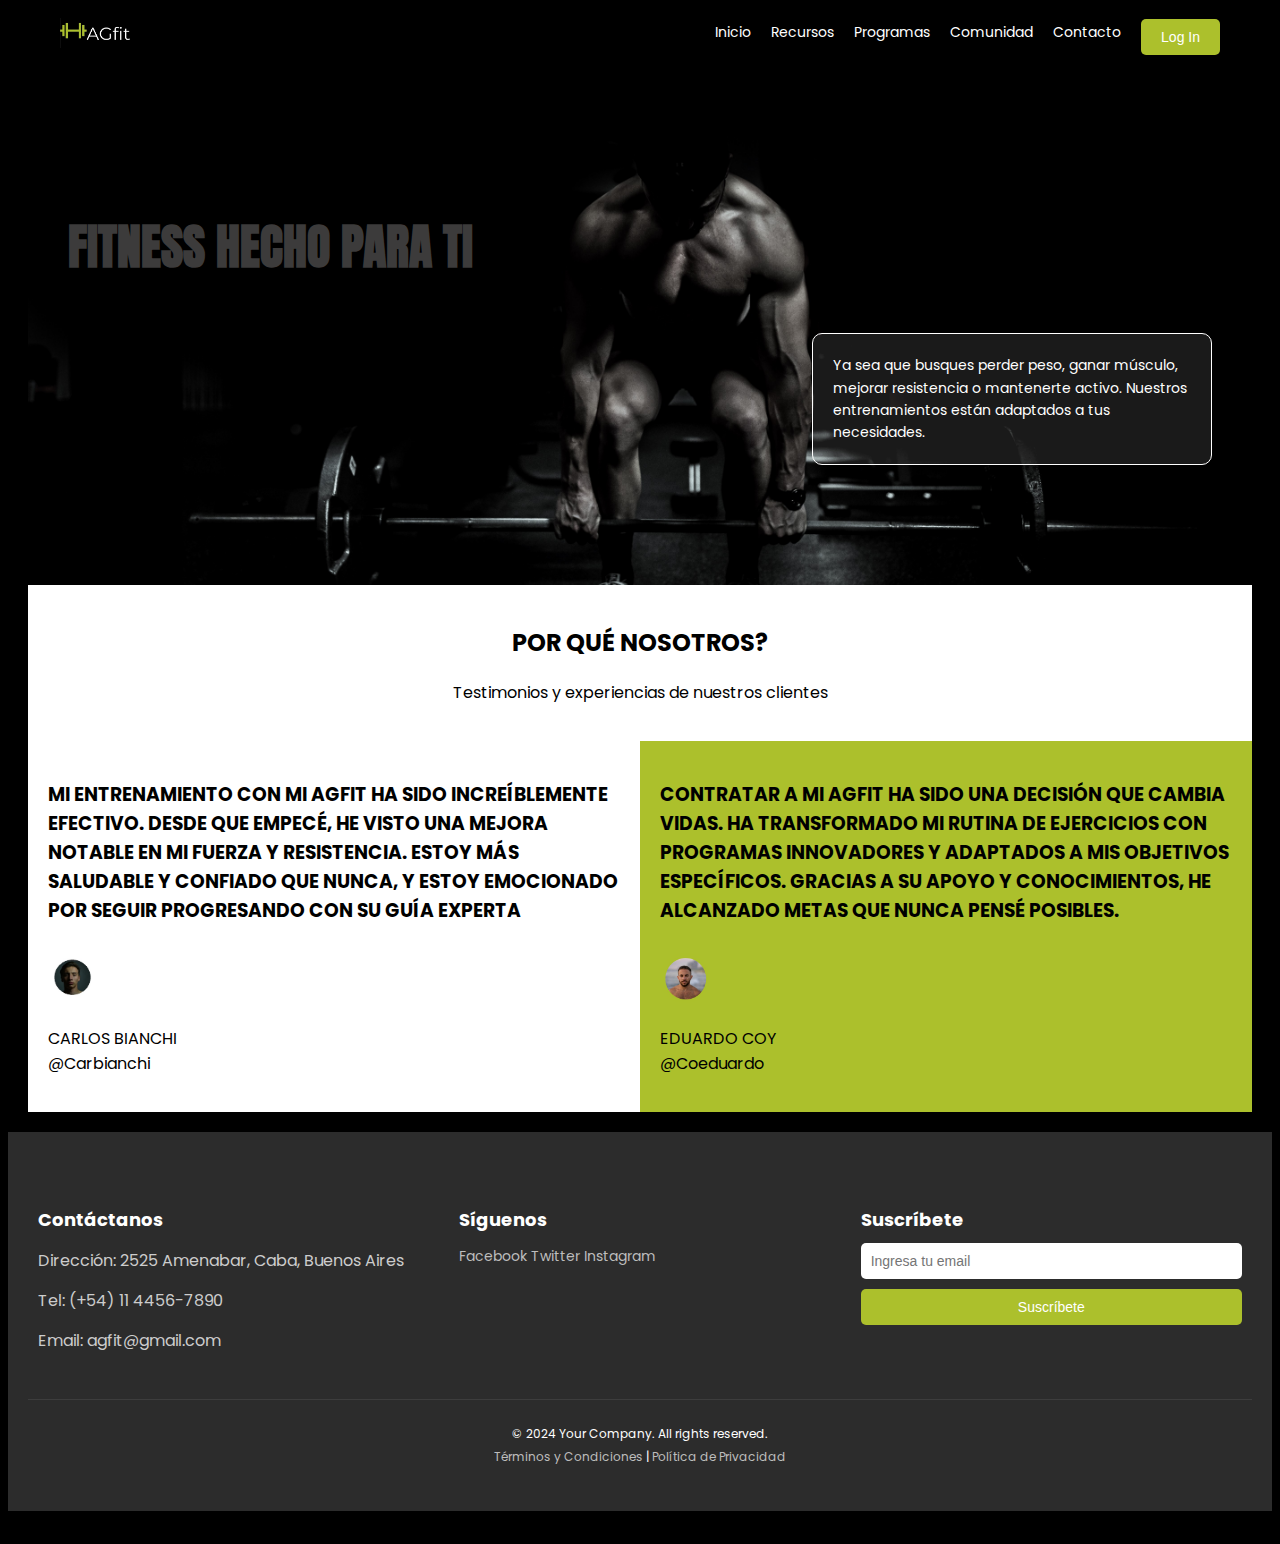
<file: index.html>
<!DOCTYPE html>
<html lang="en">
<head>
    <meta charset="UTF-8">
    <meta name="viewport" content="width=device-width, initial-scale=1.0">
    <title>AGfit</title>
    <link rel="stylesheet" href="./css/styles.css">
</head>
<body>
    <header>
        <div class="header-container">
            <a href="#"><img src="./assets/img/logo.jpeg" alt="logo de la página" class="logo"></a>
            <nav class="navbar-container">
                <ul class="navbar">
                    <li><a href="#">Inicio</a></li>
                    <li><a href="./pages/Recursos.html">Recursos</a></li>
                    <li><a href="./pages/Programas.html">Programas</a></li>
                    <li><a href="./pages/Comunidad.html">Comunidad</a></li>
                    <li><a href="./pages/Contacto.html">Contacto</a></li>
                    <li><button class="login-button">Log In</button></li>
                </ul>
            </nav>
        </div>
    </header>
    <main class="grid">
        <section class="section-principal">
            <h1>FITNESS HECHO PARA TI</h1>
            <p>Ya sea que busques perder peso, ganar músculo, mejorar resistencia o mantenerte activo. Nuestros entrenamientos están adaptados a tus necesidades.</p>
        </section>
        
        <section class="titulo-testimonio">
            <div>
                <h2>POR QUÉ NOSOTROS?</h2>
                <p>Testimonios y experiencias de nuestros clientes</p>
            </div>
        </section>
    
        <section class="section-testimonio1">
            <div>
                <h3>MI ENTRENAMIENTO CON MI AGFIT HA SIDO INCREÍBLEMENTE EFECTIVO. DESDE QUE EMPECÉ, HE VISTO UNA MEJORA NOTABLE EN MI FUERZA Y RESISTENCIA. 
                    ESTOY MÁS SALUDABLE Y CONFIADO QUE NUNCA, Y ESTOY EMOCIONADO POR SEGUIR PROGRESANDO CON SU GUÍA EXPERTA</h3>
                <div>
                    <img src="./assets/img/perfil1.jpg" alt="foto perfil de testimonio1">
                    <p>CARLOS BIANCHI<br>@Carbianchi</p>
                </div>
            </div>
        </section>
    
        <section class="section-testimonio2">
            <div>
                <h3>CONTRATAR A MI AGFIT HA SIDO UNA DECISIÓN QUE CAMBIA VIDAS. HA TRANSFORMADO MI RUTINA DE EJERCICIOS CON PROGRAMAS INNOVADORES Y ADAPTADOS A MIS OBJETIVOS ESPECÍFICOS. GRACIAS A SU APOYO Y CONOCIMIENTOS, HE ALCANZADO METAS QUE NUNCA PENSÉ POSIBLES.</h3>
                <div>
                    <img src="./assets/img/perfil2.jpg" alt="foto perfil de testimonio2">
                    <p>EDUARDO COY<br>@Coeduardo</p>
                </div>
            </div>
        </section>
    </main>
    <footer>
        <div class="footer-content">
            <div class="contact-info">
                <h4>Contáctanos</h4>
                <p>Dirección: 2525 Amenabar, Caba, Buenos Aires</p>
                <p>Tel: (+54) 11 4456-7890</p>
                <p>Email: agfit@gmail.com</p>
            </div>
            
            <div class="social-media">
                <h4>Síguenos</h4>
                <a href="https://www.facebook.com" target="_blank">Facebook</a>
                <a href="https://www.twitter.com" target="_blank">Twitter</a>
                <a href="https://www.instagram.com" target="_blank">Instagram</a>
            </div>
    
            <div class="newsletter">
                <h4>Suscríbete</h4>
                <form action="/subscribe" method="post">
                    <input type="email" name="email" placeholder="Ingresa tu email">
                    <button type="submit">Suscríbete</button>
                </form>
            </div>
        </div>
        <div class="footer-bottom">
            <p>&copy; 2024 Your Company. All rights reserved.</p>
            <p><a href="/terms">Términos y Condiciones</a> | <a href="/privacy">Política de Privacidad</a></p>
        </div>
    </footer>
    script src="https://code.jquery.com/jquery-3.5.1.slim.min.js"></script>
    <script src="https://cdn.jsdelivr.net/npm/@popperjs/core@2.9.2/dist/umd/popper.min.js"></script>
    <script src="https://stackpath.bootstrapcdn.com/bootstrap/4.5.2/js/bootstrap.min.js"></script>
</body>
</html>
</file>
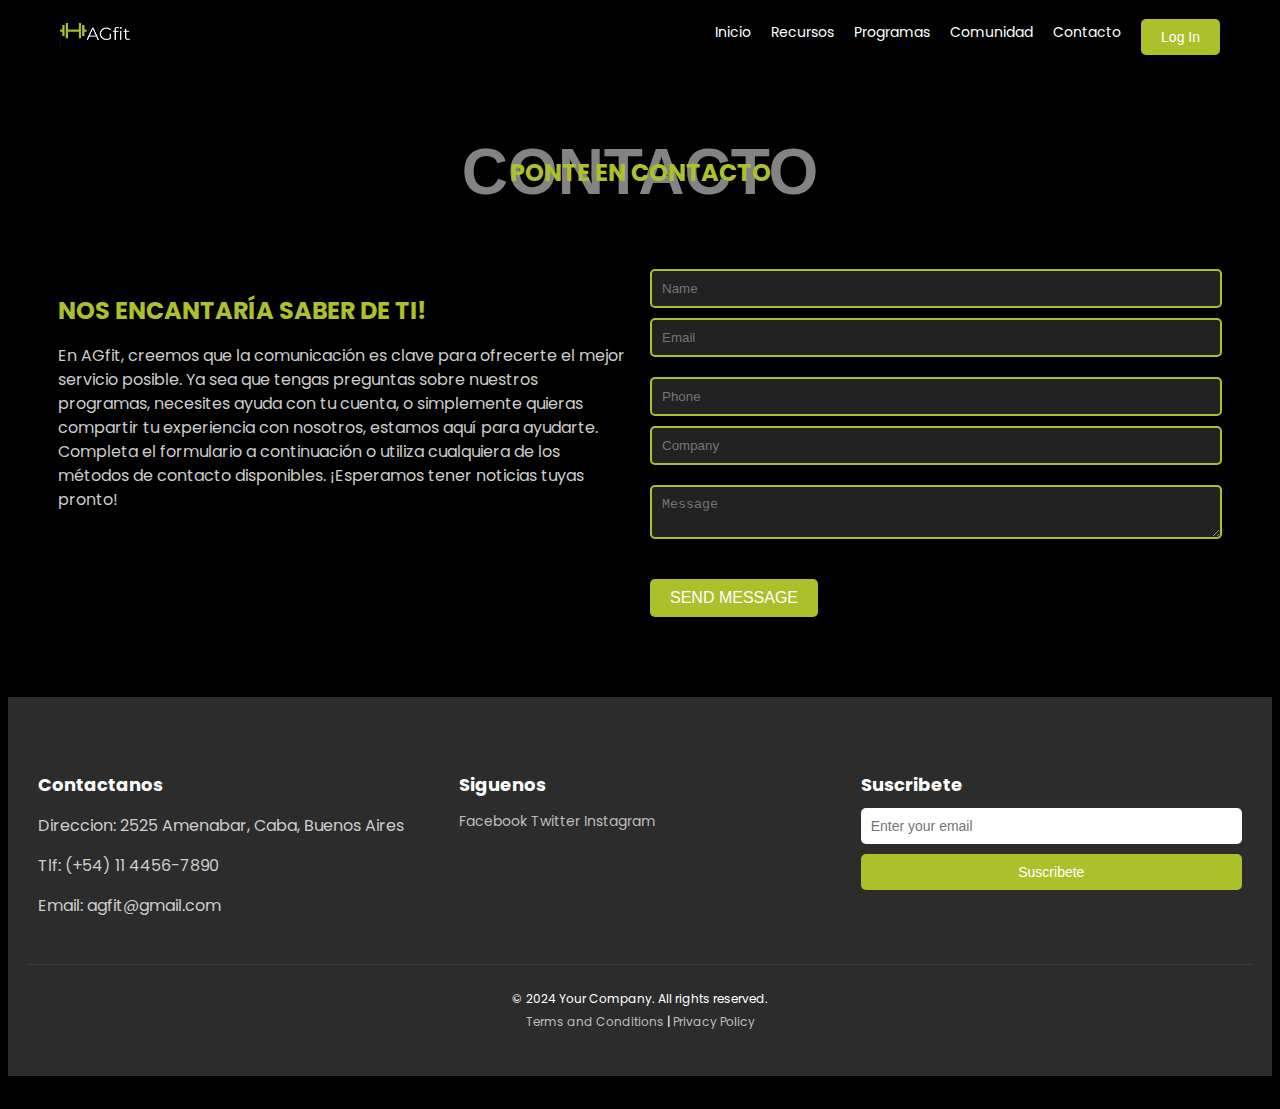
<file: pages/Contacto.html>
<!DOCTYPE html>
<html lang="en">
<head>
    <meta charset="UTF-8">
    <meta name="viewport" content="width=device-width, initial-scale=1.0">
    <title>AGfit</title>
    <link rel="stylesheet" href="../css/styles.css">
</head>
<body>
    <header>
        <div class="header-container">
            <a href="../index.html"><img src="../assets/img/logo.jpeg" alt="logo de la página" class="logo"></a>
            <nav class="navbar-container">
                <ul class="navbar">
                    <li><a href="../index.html">Inicio</a></li>
                    <li><a href="./Recursos.html">Recursos</a></li>
                    <li><a href="./Programas.html">Programas</a></li>
                    <li><a href="./Comunidad.html">Comunidad</a></li>
                    <li><a href="#">Contacto</a></li>
                    <li><button class="login-button">Log In</button></li>
                </ul>
            </nav>
        </div>
    </header>
    <main>
        <section class="contact">
            <div class="contact-header">
                <h2>PONTE EN CONTACTO</h2>
                <h1>CONTACTO</h1>
            </div>
            <div class="contact-content">
                <div class="contact-info">
                    <h3>NOS ENCANTARÍA SABER DE TI!</h3>
                    <p>En AGfit, creemos que la comunicación es clave para ofrecerte el mejor servicio posible. Ya sea que tengas preguntas sobre nuestros programas, necesites ayuda con tu cuenta, o simplemente quieras compartir tu experiencia con nosotros, estamos aquí para ayudarte. Completa el formulario a continuación o utiliza cualquiera de los métodos de contacto disponibles. ¡Esperamos tener noticias tuyas pronto!</p>
                </div>
                <form class="contact-form">
                    <div class="form-row">
                        <input type="text" name="name" placeholder="Name">
                        <input type="email" name="email" placeholder="Email">
                    </div>
                    <div class="form-row">
                        <input type="text" name="phone" placeholder="Phone">
                        <input type="text" name="company" placeholder="Company">
                    </div>
                    <div class="form-row">
                        <textarea name="message" placeholder="Message"></textarea>
                    </div>
                    <button type="submit" class="send-button">SEND MESSAGE</button>
                </form>
            </div>
        </section>
    </main>
    <footer>
        <div class="footer-content">
            <div class="contact-info">
                <h4>Contactanos</h4>
                <p>Direccion: 2525 Amenabar, Caba, Buenos Aires</p>
                <p>Tlf: (+54) 11 4456-7890</p>
                <p>Email: agfit@gmail.com</p>
            </div>
            
            <div class="social-media">
                <h4>Siguenos</h4>
                <a href="https://www.facebook.com" target="_blank">Facebook</a>
                <a href="https://www.twitter.com" target="_blank">Twitter</a>
                <a href="https://www.instagram.com" target="_blank">Instagram</a>
            </div>
            <div class="newsletter">
                <h4>Suscribete</h4>
                <form action="/subscribe" method="post">
                    <input type="email" name="email" placeholder="Enter your email">
                    <button type="submit">Suscribete</button>
                </form>
            </div>
        </div>
        <div class="footer-bottom">
            <p>&copy; 2024 Your Company. All rights reserved.</p>
            <p><a href="/terms">Terms and Conditions</a> | <a href="/privacy">Privacy Policy</a></p>
        </div>

    </footer>
    script src="https://code.jquery.com/jquery-3.5.1.slim.min.js"></script>
    <script src="https://cdn.jsdelivr.net/npm/@popperjs/core@2.9.2/dist/umd/popper.min.js"></script>
    <script src="https://stackpath.bootstrapcdn.com/bootstrap/4.5.2/js/bootstrap.min.js"></script>
</body>
</html>
</file>
<file: css/styles.css>
@import url('https://fonts.googleapis.com/css2?family=Anton+SC&family=Poppins:ital,wght@0,100;0,200;0,300;0,400;0,500;0,600;0,700;0,800;0,900;1,100;1,200;1,300;1,400;1,500;1,600;1,700;1,800;1,900&display=swap');
@import url('https://fonts.googleapis.com/css2?family=Anton+SC&family=Poppins:ital,wght@0,100;0,200;0,300;0,400;0,500;0,600;0,700;0,800;0,900;1,100;1,200;1,300;1,400;1,500;1,600;1,700;1,800;1,900&display=swap');

* {
    margin: 1;
    padding: 0;
    box-sizing: border-box;
}

body {
    background-color: black;
    font-family: "Poppins", sans-serif;
}

/* Header Styles */
header {
    background-color: #000;
    padding: 10px 0;
    color: white;
}

.header-container {
    display: flex;
    justify-content: space-between;
    align-items: center;
    max-width: 1200px;
    margin: 0 auto;
    padding: 0 20px;
}

.logo {
    max-height: 30px;
}

.navbar {
    list-style: none;
    display: flex;
    margin: 0;
    padding: 0;
}

.navbar li {
    margin-left: 20px;
}

.navbar li a {
    text-decoration: none;
    color: white;
    font-size: 14px;
    transition: color 0.3s ease;
}

.navbar li a:hover {
    color: #acc02c;
}

.login-button {
    padding: 10px 20px;
    border: none;
    border-radius: 5px;
    background-color: #acc02c;
    color: white;
    font-size: 14px;
    cursor: pointer;
    transition: background-color 0.3s ease;
}

.login-button:hover {
    background-color: #8aa020;
}

/* Main Section Styles */
.grid {
    display: grid;
    grid-template-columns: 1fr 1fr;
    grid-template-rows: auto auto auto;
    grid-template-areas: 
        "section-principal section-principal"
        "titulo-testimonio titulo-testimonio"
        "section-testimonio1 section-testimonio2";
    grid-gap: 0px;
    padding: 20px;
}

.section-principal {
    grid-area: section-principal;
    background-image: url("../assets/img/fitness para ti.jpg");
    background-size: cover;
    background-position: center;
    display: flex;
    flex-direction: column;
    justify-content: center;
    padding: 40px;
    color: white;
    height: 500px;
}

.section-principal h1 {
    align-self: flex-start;
    font-family: "Anton SC", sans-serif;
    margin-bottom: 30px;
}

.section-principal p {
    font-size: 14px;
    width: 50%;
    align-self: flex-end;
}

/* Estilos adicionales para la página principal */



/* Ajustar tamaño de las imágenes de perfil */
.section-testimonio1 img, .section-testimonio2 img {
    width: 50px; /* Ajusta el tamaño según sea necesario */
    height: 50px; /* Ajusta el tamaño según sea necesario */
    border-radius: 50%; /* Hace la imagen circular */
    margin-top: 10px;
}

/* Reducir y enmarcar el párrafo principal */
.section-principal p {
    max-width: 400px; /* Limitar el ancho del párrafo */
    padding: 20px; /* Añadir espacio interno */
    background-color: rgba(255, 255, 255, 0.1); /* Fondo semi-transparente */
    border: 1px solid white; /* Borde blanco */
    border-radius: 10px; /* Esquinas redondeadas */
    margin-top: 20px; /* Espacio superior */
    line-height: 1.6; /* Ajustar el interlineado */
    color: white; /* Color del texto */
}

/* Testimonial Section Styles */
.titulo-testimonio, .section-testimonio1, .section-testimonio2 {
    background-color: white;
    color: black;
    padding: 20px;
}

.titulo-testimonio {
    grid-area: titulo-testimonio;
    text-align: center;
}

.section-testimonio1 {
    grid-area: section-testimonio1;
}

.section-testimonio2 {
    background-color: #acc02c;
    grid-area: section-testimonio2;
}

img {
    max-width: 100%;
    height: auto;
}

/* Estilo de Footer */
footer {
    background-color: #2c2c2c;
    color: white;
    padding: 40px 20px;
}

.footer-content {
    display: flex;
    justify-content: space-between;
    flex-wrap: wrap;
    margin-bottom: 20px;
}

.footer-content > div {
    flex: 1;
    margin: 10px;
}

.footer-content h4 {
    font-size: 18px;
    margin-bottom: 10px;
}

.footer-content p, .footer-content a {
    font-size: 14px;
    line-height: 1.6;
    color: #bdbdbd;
}

.footer-content a {
    text-decoration: none;
    transition: color 0.3s ease;
}

.footer-content a:hover {
    color: #acc02c;
}

.newsletter form {
    display: flex;
    flex-direction: column;
}

.newsletter input[type="email"] {
    padding: 10px;
    margin-bottom: 10px;
    border: none;
    border-radius: 5px;
    font-size: 14px;
}

.newsletter button {
    padding: 10px;
    border: none;
    border-radius: 5px;
    background-color: #acc02c;
    color: white;
    font-size: 14px;
    cursor: pointer;
    transition: background-color 0.3s ease;
}

.newsletter button:hover {
    background-color: #8aa020;
}

.footer-bottom {
    text-align: center;
    border-top: 1px solid #3d3d3d;
    padding-top: 20px;
}

.footer-bottom p {
    margin: 5px 0;
    font-size: 12px;
}

.footer-bottom a {
    color: #bdbdbd;
    text-decoration: none;
    transition: color 0.3s ease;
}

.footer-bottom a:hover {
    color: #ffffff;
}
/* Estilos adicionales para la página de Recursos */
.resources-section {
    text-align: center;
    margin: 20px 0;
    color: white;
}

.interactive-search {
    padding: 10px;
    border: 2px solid white;
    border-radius: 5px;
    width: 80%;
    max-width: 500px;
    margin: 10px 0;
    font-size: 16px;
    background-color: transparent;
    color: white;
}

.interactive-search:focus {
    outline: none;
    border-color: #acc02c;
}

/* Estilos adicionales para las secciones de videos y artículos */
.videos-section, .articles-section {
    text-align: center;
    margin: 20px 0;
    color: white;
}

.video-container, .articles-container {
    display: flex;
    flex-wrap: wrap;
    gap: 20px;
    justify-content: center;
}

.video-card, .article-card {
    background-color: transparent;
    border-radius: 0.5px;
    padding: 10px;
    color: white;
    width: 300px;
    transition: transform 0.3s ease, box-shadow 0.3s ease;
}

.video-card:hover, .article-card:hover {
    transform: translateY(-px);
    box-shadow: 0 8px 16px rgba(255,255,255,0.2);
}

.responsive-video {
    width: 100%;
    border-radius: 0.5px;
    margin-bottom: 10px;
}

.article-img img {
    border-radius: 10px;
}

.article-info h3 {
    color: white;
    margin: 10px 0;
}

.article-info p {
    font-size: 14px;
    color: white;
    margin-bottom: 10px;
}

.article-info button {
    background-color: white;
    color: black;
    border: none;
    padding: 10px 20px;
    border-radius: 5px;
    cursor: pointer;
    transition: background-color 0.3s ease;
}

.article-info button:hover {
    background-color: #acc02c;
    color: white;
}

/* Margin between articles and footer */
.articles-section {
    margin-bottom: 40px;
}
/*Estilo de lapagina Programas*/

.programas-page .header {
    text-align: center;
    padding: 40px 20px;
    background: linear-gradient(to bottom, rgba(0, 0, 0, 0.8), transparent);
}

.programas-page h1 {
    color: #ffffff;
    font-size: 2.5em;
    font-family: "Anton SC", sans-serif;
    margin-bottom: 10px;
}

.programas-page p {
    color: #ffffff;
    font-size: 1.2em;
    margin-bottom: 30px;
}

.programas-page .video-container {
    position: relative;
    margin: 20px auto;
    width: 60%;
    max-width: 800px;
    background-color: #111;
    border: 1px solid #333;
    padding: 10px;
    box-shadow: 0 0 15px rgba(0, 0, 0, 0.5);
}

.programas-page .video-container video {
    width: 100%;
}

.programas-page .video-container .video-description {
    text-align: left;
    margin-top: 10px;
}

.programas-page .trainings-section {
    margin-top: 40px;
    text-align: center;
}

.programas-page .trainings-section h2 {
    color: #ffffff;
    font-size: 2em;
    margin-bottom: 20px;
}

.programas-page .trainings {
    display: flex;
    flex-wrap: wrap;
    justify-content: center;
    gap: 20px;
}

.programas-page .training {
    width: 180px;
    background-color: #222;
    padding: 10px;
    border: 2px solid #acc02c;
    box-shadow: 5px 5px 15px rgba(0, 0, 0, 0.3);
    transition: transform 0.3s ease, box-shadow 0.3s ease;
}

.programas-page .training:hover {
    transform: scale(1.05);
    box-shadow: 5px 5px 25px rgba(0, 0, 0, 0.6);
}

.programas-page .training img {
    width: 100%;
    height: auto;
    display: block;
    margin-bottom: 10px;
}

.programas-page .training h3 {
    font-size: 1.2em;
    margin-bottom: 5px;
}

.programas-page .training p {
    font-size: 0.9em;
}

.programas-page .additional-videos {
    margin-top: 40px;
    text-align: center;
}

.programas-page .additional-videos h2 {
    font-size: 2em;
    margin-bottom: 20px;
}

.programas-page .additional-videos .videos {
    display: flex;
    flex-wrap: wrap;
    justify-content: center;
    gap: 20px;
}

.programas-page .additional-videos .video-item {
    width: 300px;
    background-color: #222;
    padding: 10px;
    border: 2px solid #acc02c;
    box-shadow: 5px 5px 15px rgba(0, 0, 0, 0.3);
    transition: transform 0.3s ease, box-shadow 0.3s ease;
}

.programas-page .additional-videos .video-item:hover {
    transform: scale(1.05);
    box-shadow: 5px 5px 25px rgba(0, 0, 0, 0.6);
}

.programas-page .additional-videos .video-item video {
    width: 100%;
    height: auto;
    display: block;
    margin-bottom: 10px;
}

.programas-page .additional-videos .video-item p {
    font-size: 0.9em;
    text-align: left;
}

.programas-page .testimonials {
    margin-top: 40px;
    text-align: center;
}

.programas-page .testimonials h2 {
    font-size: 2em;
    margin-bottom: 20px;
}

.programas-page .testimonials .testimonial-item {
    width: 80%;
    max-width: 600px;
    background-color: #222;
    padding: 20px;
    border: 2px solid #acc02c;
    box-shadow: 5px 5px 15px rgba(0, 0, 0, 0.3);
    margin: 10px auto;
}
/**Estilo Comunidad**/

h1 {
    color: #6b696990;
    text-align: center;
    font-size: 3em;
    margin: 20px 0;
    font-family: "Anton", sans-serif;
}

.ask-agfit {
    text-align: center;
    margin: 20px 0;
}

.ask-agfit h2 {
    color: #ffffff;
    font-size: 2em;
    margin-bottom: 10px;
}

.input-container {
    display: flex;
    justify-content: center;
    align-items: center;
    gap: 10px;
}

.input-container input {
    width: 70%;
    max-width: 500px;
    padding: 10px;
    border: 2px solid #acc02c;
    border-radius: 5px;
    font-size: 16px;
    background-color: #000000;
    color: white;
}

.input-container button {
    padding: 10px 20px;
    border: none;
    border-radius: 5px;
    background-color: #acc02c;
    color: white;
    font-size: 16px;
    cursor: pointer;
    transition: background-color 0.3s ease;
}

.input-container button:hover {
    background-color: #acc02c;
}

.consultas {
    display: flex;
    flex-direction: column;
    align-items: center;
    gap: 20px;
    padding: 20px;
}

.consulta, .respuesta {
    display: flex;
    align-items: flex-start;
    gap: 20px;
    background-color: #333;
    padding: 20px;
    border-radius: 10px;
    width: 80%;
    max-width: 800px;
    position: relative;
}

.consulta img, .respuesta img {
    width: 50px;
    height: 50px;
    border-radius: 50%;
}

.consulta::after, .respuesta::after {
    content: '';
    position: absolute;
    top: 20px;
    left: -10px;
    width: 0;
    height: 0;
    border: 10px solid transparent;
    border-right-color: #333;
}

.consulta-texto, .respuesta-texto {
    background-color: #444;
    padding: 10px;
    border-radius: 10px;
    width: 100%;
}
/**Estilo pag contactos**/
.contact-page {
    background: url('../assets/img/contact_bg.png') no-repeat center center fixed;
    background-size: cover;
}

.contact {
    text-align: center;
    padding: 50px 20px;
}

.contact-header {
    position: relative;
    margin-bottom: 30px;
}

.contact h1 {
    font-size: 4em;
    font-family: "Anton", sans-serif;
    margin-bottom: 20px;
    color: rgba(255, 255, 255, 0.514);
}

.contact h2 {
    font-size: 1.5em;
    color: #acc02c;
    position: absolute;
    top: 0.5px;
    left: 50%;
    transform: translateX(-50%);
}

.contact-content {
    display: flex;
    justify-content: space-between;
    background-color: rgba(0, 0, 0, 0.7);
    padding: 30px;
    border-radius: 10px;
}

.contact-info {
    flex: 1;
    padding-right: 20px;
    text-align: left;
}

.contact-info h3 {
    font-size: 1.5em;
    margin-bottom: 10px;
    color: #acc02c;
}

.contact-info p {
    font-size: 1em;
    line-height: 1.5;
    color: #ccc;
}

.contact-form {
    flex: 1;
    max-width: 600px;
    text-align: left;
}

.form-row {
    display: flex;
    flex-direction: column;
    gap: 10px;
    margin-bottom: 20px;
}

.form-row input,
.form-row textarea {
    width: 100%;
    padding: 10px;
    border: 2px solid #acc02c;
    border-radius: 5px;
    background-color: #222;
    color: white;
}

.form-row textarea {
    resize: vertical;
}

.send-button {
    padding: 10px 20px;
    border: none;
    border-radius: 5px;
    background-color: #acc02c;
    color: white;
    font-size: 16px;
    cursor: pointer;
    transition: background-color 0.3s ease;
    margin-top: 20px;
}

.send-button:hover {
    background-color: #8aa020;
}
.bg-dark {
    background-color: #000;
}
/* Responsive Styles */
@media (max-width: 768px) {
    .header-container {
        flex-direction: column;
        align-items: flex-start;
    }

    .navbar {
        flex-direction: column;
        width: 100%;
    }

    .navbar li {
        margin: 10px 0;
    }

    .contact-form {
        flex-direction: column;
    }

    .send-button {
        align-self: center;
        width: 100%;
    }

    .footer-content {
        flex-direction: column;
        align-items: center;
    }
}

@media (max-width: 576px) {
    .home-header h1 {
        font-size: 32px;
    }

    .recursos-header h1,
    .programas-header h1,
    .contact-header h1 {
        font-size: 28px;
    }

    .comunidad h1 {
        font-size: 28px;
    }
}
</file>
